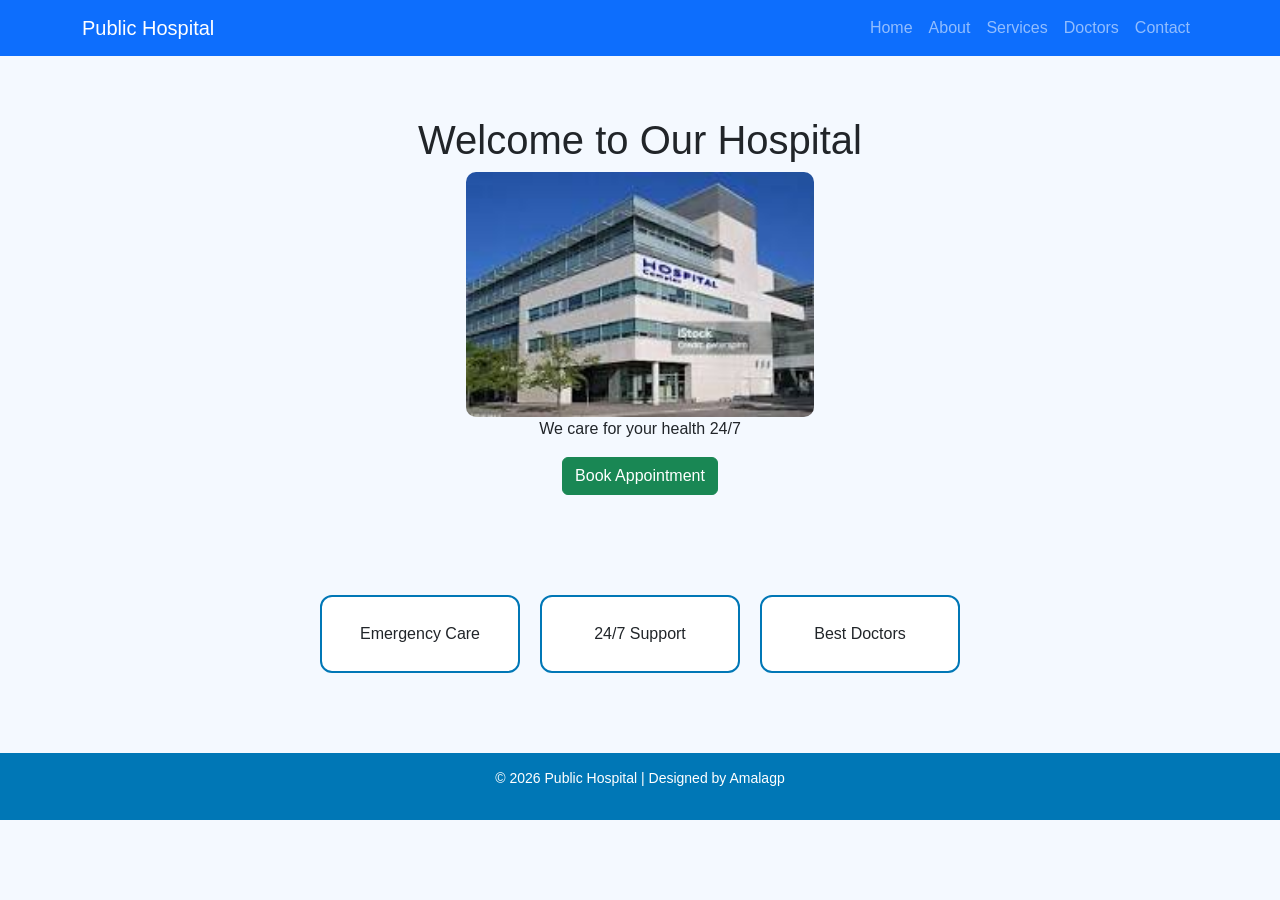
<file: index.html>
<!DOCTYPE html>
<html>
<head>
  <title>Hospital Management - Home</title>
  <link href="https://cdn.jsdelivr.net/npm/bootstrap@5.3.0/dist/css/bootstrap.min.css" rel="stylesheet">
  <link rel="stylesheet" href="home.css">
</head>
<body>

<nav class="navbar navbar-expand-lg navbar-dark bg-primary">
  <div class="container">
    <a class="navbar-brand" href="#">Public Hospital</a>

    <button class="navbar-toggler" data-bs-toggle="collapse" data-bs-target="#menu">
      <span class="navbar-toggler-icon"></span>
    </button>

    <div class="collapse navbar-collapse" id="menu">
      <ul class="navbar-nav ms-auto">
        <li class="nav-item"><a class="nav-link" href="home.html">Home</a></li>
        <li class="nav-item"><a class="nav-link" href="about.html">About</a></li>
        <li class="nav-item"><a class="nav-link" href="services.html">Services</a></li>
        <li class="nav-item"><a class="nav-link" href="doctors.html">Doctors</a></li>
        <li class="nav-item"><a class="nav-link" href="contact.html">Contact</a></li>
      </ul>
    </div>
  </div>
</nav>

<section class="hero">
  <h1>Welcome to Our Hospital</h1>

  <!--image-->
  <img src="images/hospital.jpg" class="hero-img">

  <p>We care for your health 24/7</p>

  <button class="btn btn-success" data-bs-toggle="modal" data-bs-target="#book">
    Book Appointment
  </button>
</section>

<!-- hero -->
<div class="modal fade" id="book">
  <div class="modal-dialog modal-dialog-centered">
    <div class="modal-content p-4 rounded-3">

      <h4 class="text-center mb-3">Book Appointment</h4>

      <label class="form-label">Name</label>
      <input type="text" class="form-control mb-2" placeholder="Enter your name">

      <label class="form-label">Date</label>
      <input type="date" class="form-control mb-3">

      <button class="btn btn-primary w-100 py-2" data-bs-dismiss="modal">
        Submit
      </button>

    </div>
  </div>
</div>
<section class="cards">
  <div class="service-card">Emergency Care</div>
  <div class="service-card">24/7 Support</div>
  <div class="service-card">Best Doctors</div>
</section>
<footer class="footer">
  <p>© 2026 Public Hospital | Designed by Amalagp</p>
</footer>
    <script src="https://cdn.jsdelivr.net/npm/bootstrap@5.3.0/dist/js/bootstrap.bundle.min.js"></script>
</body>
</html>
</file>
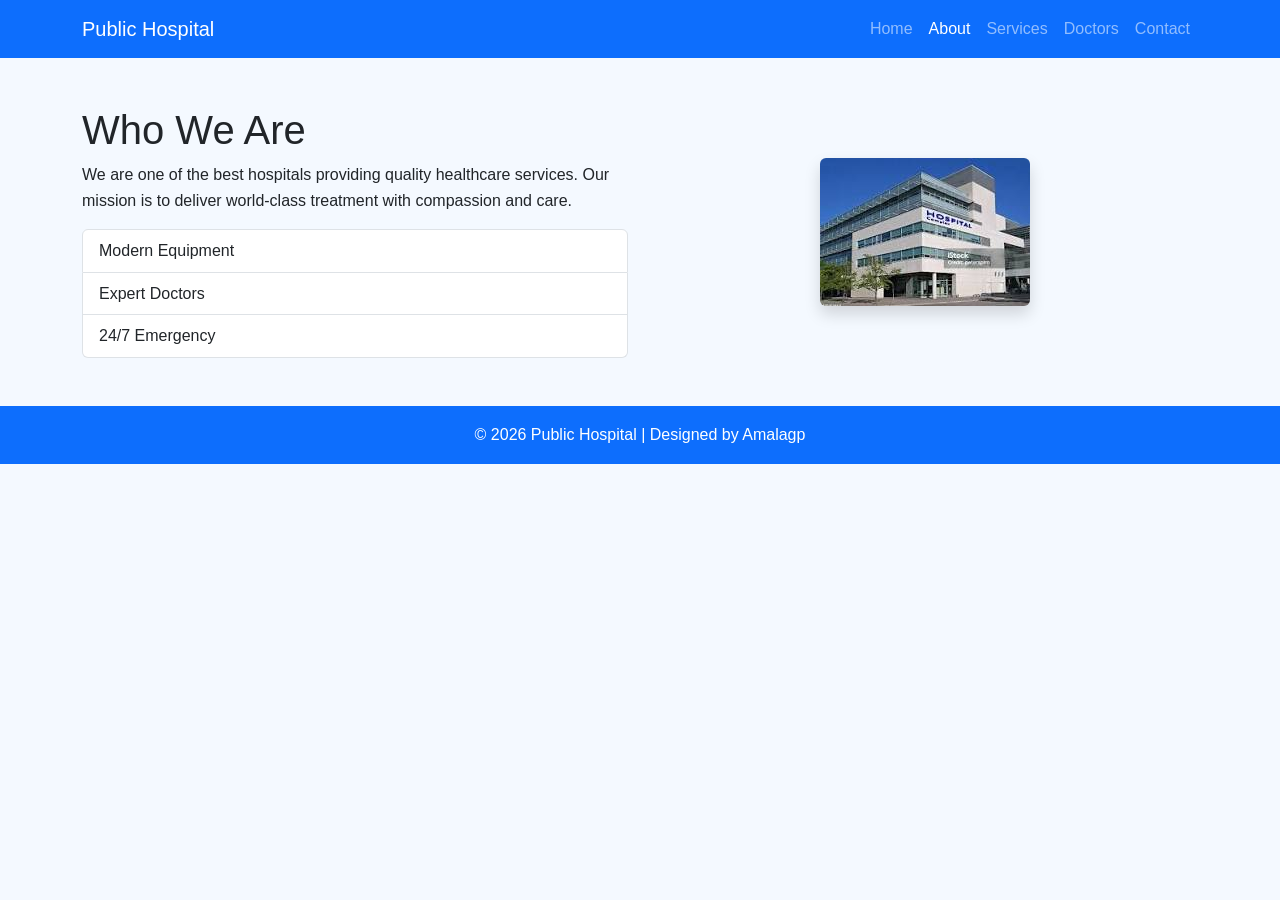
<file: about.html>
<!DOCTYPE html>
<html>
<head>
  <title>About Hospital</title>
  <link href="https://cdn.jsdelivr.net/npm/bootstrap@5.3.0/dist/css/bootstrap.min.css" rel="stylesheet">
<link rel="stylesheet" href="about.css">
</head>
<body>

<nav class="navbar navbar-expand-lg navbar-dark bg-primary">
  <div class="container">
    <a class="navbar-brand" href="#">Public Hospital</a>

    <button class="navbar-toggler" data-bs-toggle="collapse" data-bs-target="#menu">
      <span class="navbar-toggler-icon"></span>
    </button>

    <div class="collapse navbar-collapse" id="menu">
      <ul class="navbar-nav ms-auto">
        <li class="nav-item"><a class="nav-link" href="home.html">Home</a></li>
        <li class="nav-item"><a class="nav-link active" href="about.html">About</a></li>
        <li class="nav-item"><a class="nav-link" href="services.html">Services</a></li>
        <li class="nav-item"><a class="nav-link" href="doctors.html">Doctors</a></li>
        <li class="nav-item"><a class="nav-link" href="contact.html">Contact</a></li>
      </ul>
    </div>
  </div>
</nav>

<section class="container my-5">
  <div class="row align-items-center">

    <!-- TEXT -->
    <div class="col-md-6">
      <h1>Who We Are</h1>
      <p>
        We are one of the best hospitals providing quality healthcare services.
        Our mission is to deliver world-class treatment with compassion and care.
      </p>

      <ul class="list-group">
        <li class="list-group-item">Modern Equipment</li>
        <li class="list-group-item">Expert Doctors</li>
        <li class="list-group-item">24/7 Emergency</li>
      </ul>
    </div>

    <!-- IMAGE -->
    <div class="col-md-6 text-center">
      <img src="images/hospital.jpg" class="img-fluid rounded shadow">
    </div>

  </div>
</section>

<!-- FOOTER -->
<footer class="bg-primary text-white text-center p-3">
  <p class="mb-0">© 2026 Public Hospital | Designed by Amalagp</p>
</footer>
    <script src="https://cdn.jsdelivr.net/npm/bootstrap@5.3.0/dist/js/bootstrap.bundle.min.js"></script>
</body>
</html>
</file>
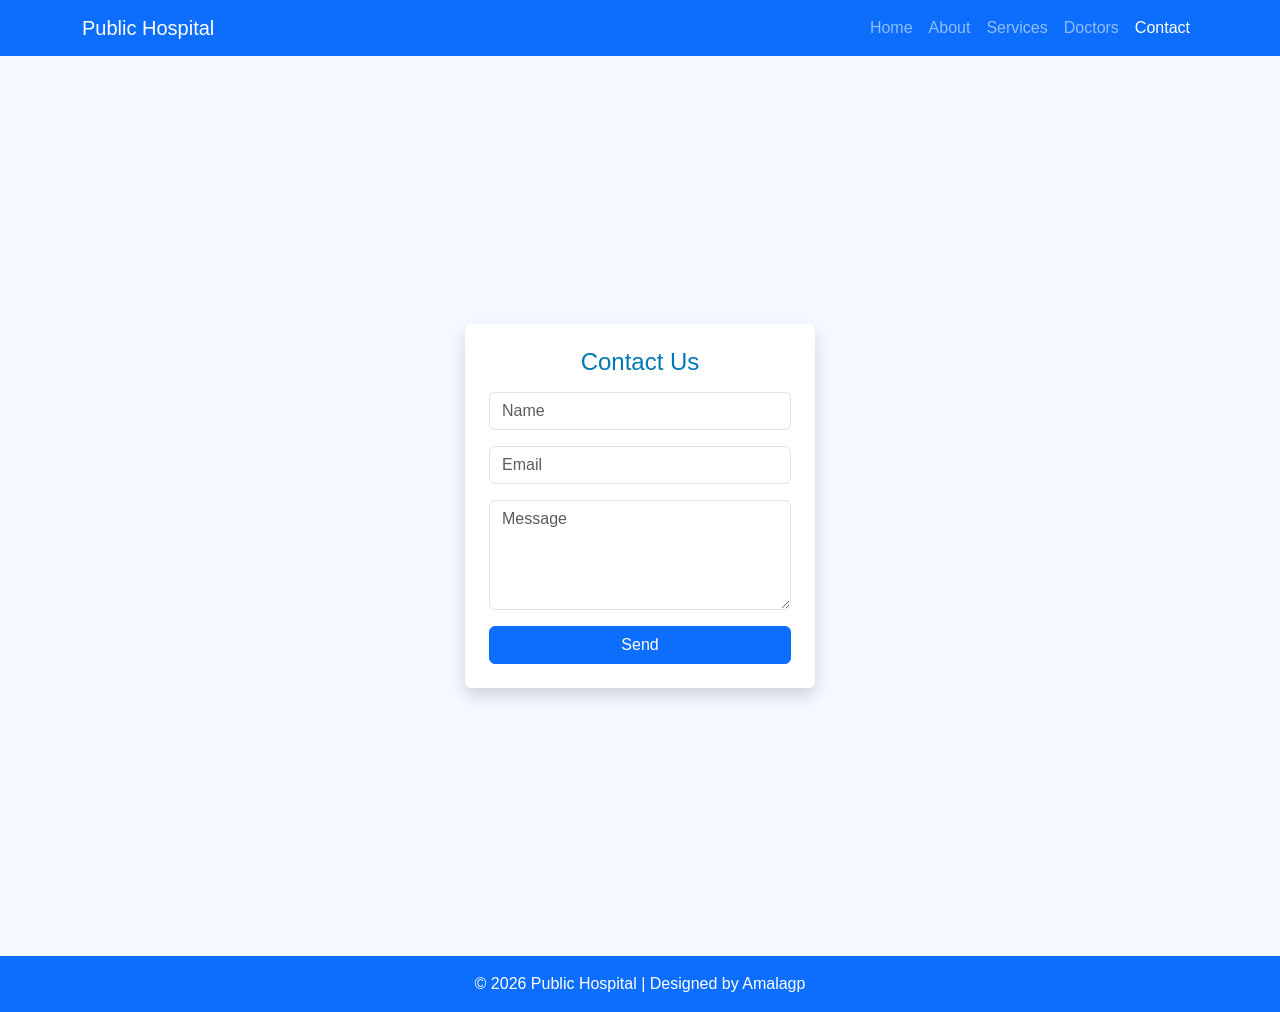
<file: contact.html>
<!DOCTYPE html>
<html lang="en">
<head>
  <meta charset="UTF-8">
  <title>Contact | City Hospital</title>
  <link href="https://cdn.jsdelivr.net/npm/bootstrap@5.3.0/dist/css/bootstrap.min.css" rel="stylesheet">
  <link rel="stylesheet" href="contact.css">
</head>

<body>

<!-- NAVBAR -->
<nav class="navbar navbar-expand-lg navbar-dark bg-primary">
  <div class="container">
    <a class="navbar-brand" href="#">Public Hospital</a>

    <button class="navbar-toggler" data-bs-toggle="collapse" data-bs-target="#menu">
      <span class="navbar-toggler-icon"></span>
    </button>

    <div class="collapse navbar-collapse" id="menu">
      <ul class="navbar-nav ms-auto">
        <li class="nav-item"><a class="nav-link" href="home.html">Home</a></li>
        <li class="nav-item"><a class="nav-link" href="about.html">About</a></li>
        <li class="nav-item"><a class="nav-link" href="services.html">Services</a></li>
        <li class="nav-item"><a class="nav-link" href="doctors.html">Doctors</a></li>
        <li class="nav-item"><a class="nav-link active" href="contact.html">Contact</a></li>
      </ul>
    </div>
  </div>
</nav>

<!-- CONTACT -->
<section class="contact d-flex justify-content-center align-items-center vh-100">
  
  <form class="p-4 shadow rounded bg-white" style="width: 350px;">
    
    <h4 class="text-center mb-3">Contact Us</h4>

    <input type="text" class="form-control mb-3" placeholder="Name" required>
    
    <input type="email" class="form-control mb-3" placeholder="Email" required>
    
    <textarea class="form-control mb-3" rows="4" placeholder="Message" required></textarea>
    
    <button type="submit" class="btn btn-primary w-100">Send</button>

    <!-- MESSAGE -->
    <div class="alert alert-success mt-3 text-center d-none" id="msg">
      Message sent successfully!
    </div>

  </form>

</section>

<!-- FOOTER -->
<footer class="bg-primary text-white text-center p-3">
  <p class="mb-0">© 2026 Public Hospital | Designed by Amalagp</p>
</footer>
<script src="https://cdn.jsdelivr.net/npm/bootstrap@5.3.0/dist/js/bootstrap.bundle.min.js"></script>

<script>
  const form = document.querySelector("form");
  const msg = document.getElementById("msg");

  form.addEventListener("submit", function(e) {
    e.preventDefault();

    msg.classList.remove("d-none");

    setTimeout(() => {
      msg.classList.add("d-none");
      form.reset();
    }, 2000);
  });
</script>

</body>
</html>
</file>
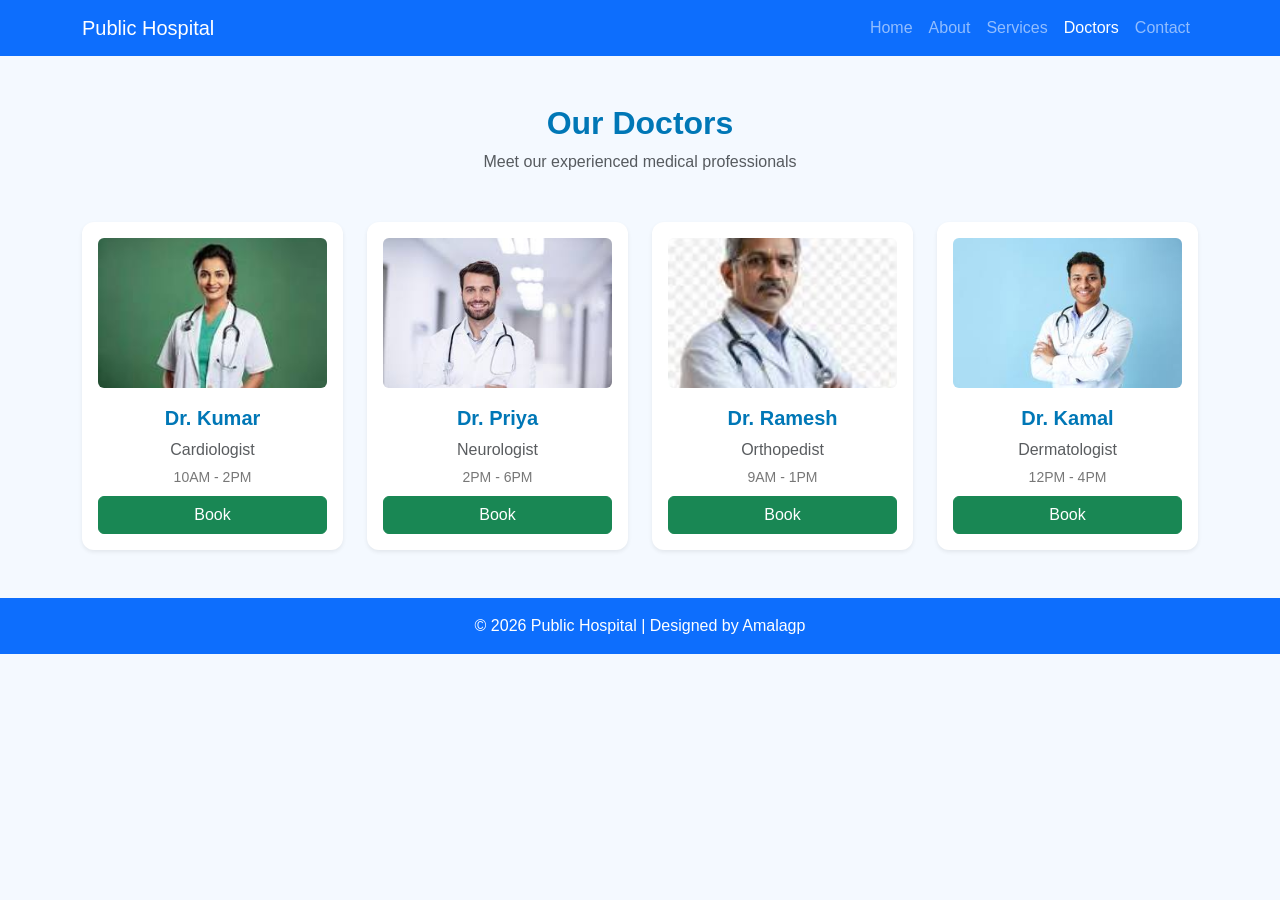
<file: doctors.html>
<!DOCTYPE html>
<html lang="en">
<head>
  <meta charset="UTF-8">
  <title>Doctors | Public Hospital</title>
  <link href="https://cdn.jsdelivr.net/npm/bootstrap@5.3.0/dist/css/bootstrap.min.css" rel="stylesheet">
  <link rel="stylesheet" href="doctors.css">
</head>

<body>

<!-- NAVBAR -->
<nav class="navbar navbar-expand-lg navbar-dark bg-primary">
  <div class="container">
    <a class="navbar-brand" href="#">Public Hospital</a>

    <button class="navbar-toggler" data-bs-toggle="collapse" data-bs-target="#menu">
      <span class="navbar-toggler-icon"></span>
    </button>

    <div class="collapse navbar-collapse" id="menu">
      <ul class="navbar-nav ms-auto">
        <li class="nav-item"><a class="nav-link" href="home.html">Home</a></li>
        <li class="nav-item"><a class="nav-link" href="about.html">About</a></li>
        <li class="nav-item"><a class="nav-link" href="services.html">Services</a></li>
        <li class="nav-item"><a class="nav-link active" href="doctors.html">Doctors</a></li>
        <li class="nav-item"><a class="nav-link" href="contact.html">Contact</a></li>
      </ul>
    </div>
  </div>
</nav>

<!-- TITLE -->
<section class="container my-5">
  <div class="text-center mb-5">
    <h2 class="fw-bold">Our Doctors</h2>
    <p class="text-muted">Meet our experienced medical professionals</p>
  </div>

  <!-- CARDS -->
  <div class="row g-4">

    <!-- Doctor 1 -->
    <div class="col-md-3 col-sm-6">
      <div class="card doctor-card text-center p-3 shadow-sm">
        <img src="images/doctor2.jpg" class="img-fluid rounded mb-2" alt="Doctor">
        <h5>Dr. Kumar</h5>
        <p class="text-muted">Cardiologist</p>
        <span>10AM - 2PM</span>
        <button class="btn btn-success mt-2 book-btn">Book</button>
      </div>
    </div>

    <!-- Doctor 2 -->
    <div class="col-md-3 col-sm-6">
      <div class="card doctor-card text-center p-3 shadow-sm">
        <img src="images/doctor1.jpg" class="img-fluid rounded mb-2" alt="Doctor">
        <h5>Dr. Priya</h5>
        <p class="text-muted">Neurologist</p>
        <span>2PM - 6PM</span>
        <button class="btn btn-success mt-2 book-btn">Book</button>
      </div>
    </div>

    <!-- Doctor 3 -->
    <div class="col-md-3 col-sm-6">
      <div class="card doctor-card text-center p-3 shadow-sm">
        <img src="images/doctor3.jpg" class="img-fluid rounded mb-2" alt="Doctor">
        <h5>Dr. Ramesh</h5>
        <p class="text-muted">Orthopedist</p>
        <span>9AM - 1PM</span>
        <button class="btn btn-success mt-2 book-btn">Book</button>
      </div>
    </div>

    <!-- Doctor 4 -->
    <div class="col-md-3 col-sm-6">
      <div class="card doctor-card text-center p-3 shadow-sm">
        <img src="images/doctor4.jpg" class="img-fluid rounded mb-2" alt="Doctor">
        <h5>Dr. Kamal</h5>
        <p class="text-muted">Dermatologist</p>
        <span>12PM - 4PM</span>
        <button class="btn btn-success mt-2 book-btn">Book</button>
      </div>
    </div>

  </div>
</section>

<!-- MESSAGE -->
<div id="msg" class="alert alert-success text-center d-none mx-3">
  Booking successful!
</div>

<!-- FOOTER -->
<footer class="bg-primary text-white text-center p-3">
  <p class="mb-0">© 2026 Public Hospital | Designed by Amalagp</p>
</footer>

<script src="https://cdn.jsdelivr.net/npm/bootstrap@5.3.0/dist/js/bootstrap.bundle.min.js"></script>
<script>
  const msg = document.getElementById("msg");

  document.querySelectorAll(".book-btn").forEach(btn => {
    btn.addEventListener("click", function () {

      const card = this.closest(".doctor-card");

      const name = card.querySelector("h5").innerText;
      const time = card.querySelector("span").innerText;

      const booking = {
        doctor: name,
        time: time,
        date: new Date().toLocaleString()
      };

      // Get existing bookings
      let bookings = JSON.parse(localStorage.getItem("bookings")) || [];

      // Add new booking
      bookings.push(booking);

      // Save back
      localStorage.setItem("bookings", JSON.stringify(bookings));

      // Show message
      msg.classList.remove("d-none");

      setTimeout(() => {
        msg.classList.add("d-none");
      }, 2000);
    });
  });
</script>

</body>
</html>
</file>
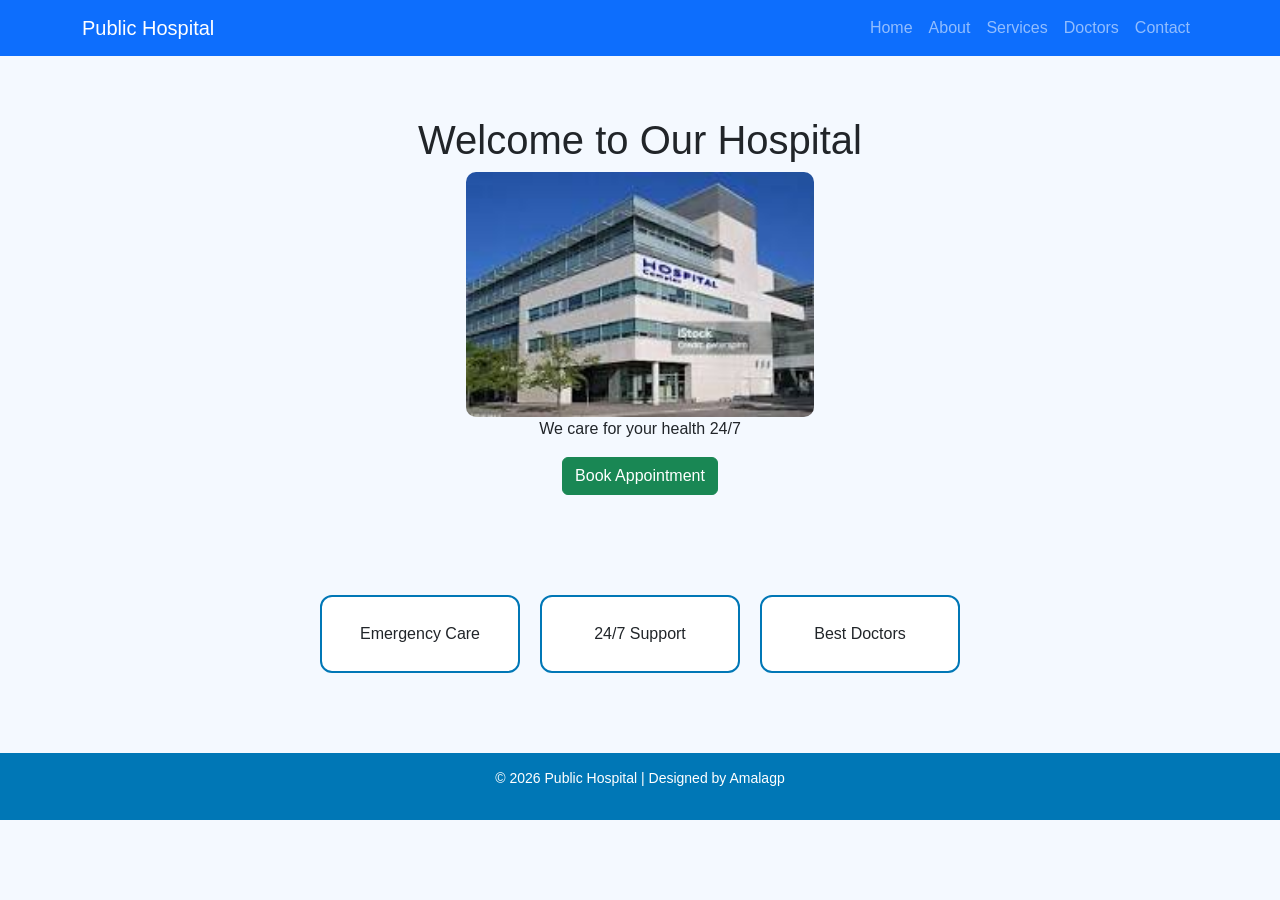
<file: home.html>
<!DOCTYPE html>
<html>
<head>
  <title>Hospital Management - Home</title>
  <link href="https://cdn.jsdelivr.net/npm/bootstrap@5.3.0/dist/css/bootstrap.min.css" rel="stylesheet">
  <link rel="stylesheet" href="home.css">
</head>
<body>

<nav class="navbar navbar-expand-lg navbar-dark bg-primary">
  <div class="container">
    <a class="navbar-brand" href="#">Public Hospital</a>

    <button class="navbar-toggler" data-bs-toggle="collapse" data-bs-target="#menu">
      <span class="navbar-toggler-icon"></span>
    </button>

    <div class="collapse navbar-collapse" id="menu">
      <ul class="navbar-nav ms-auto">
        <li class="nav-item"><a class="nav-link" href="home.html">Home</a></li>
        <li class="nav-item"><a class="nav-link" href="about.html">About</a></li>
        <li class="nav-item"><a class="nav-link" href="services.html">Services</a></li>
        <li class="nav-item"><a class="nav-link" href="doctors.html">Doctors</a></li>
        <li class="nav-item"><a class="nav-link" href="contact.html">Contact</a></li>
      </ul>
    </div>
  </div>
</nav>

<section class="hero">
  <h1>Welcome to Our Hospital</h1>

  <!--image-->
  <img src="images/hospital.jpg" class="hero-img">

  <p>We care for your health 24/7</p>

  <button class="btn btn-success" data-bs-toggle="modal" data-bs-target="#book">
    Book Appointment
  </button>
</section>

<!-- hero -->
<div class="modal fade" id="book">
  <div class="modal-dialog modal-dialog-centered">
    <div class="modal-content p-4 rounded-3">

      <h4 class="text-center mb-3">Book Appointment</h4>

      <label class="form-label">Name</label>
      <input type="text" class="form-control mb-2" placeholder="Enter your name">

      <label class="form-label">Date</label>
      <input type="date" class="form-control mb-3">

      <button class="btn btn-primary w-100 py-2" data-bs-dismiss="modal">
        Submit
      </button>

    </div>
  </div>
</div>
<section class="cards">
  <div class="service-card">Emergency Care</div>
  <div class="service-card">24/7 Support</div>
  <div class="service-card">Best Doctors</div>
</section>
<footer class="footer">
  <p>© 2026 Public Hospital | Designed by Amalagp</p>
</footer>
    <script src="https://cdn.jsdelivr.net/npm/bootstrap@5.3.0/dist/js/bootstrap.bundle.min.js"></script>
</body>
</html>
</file>
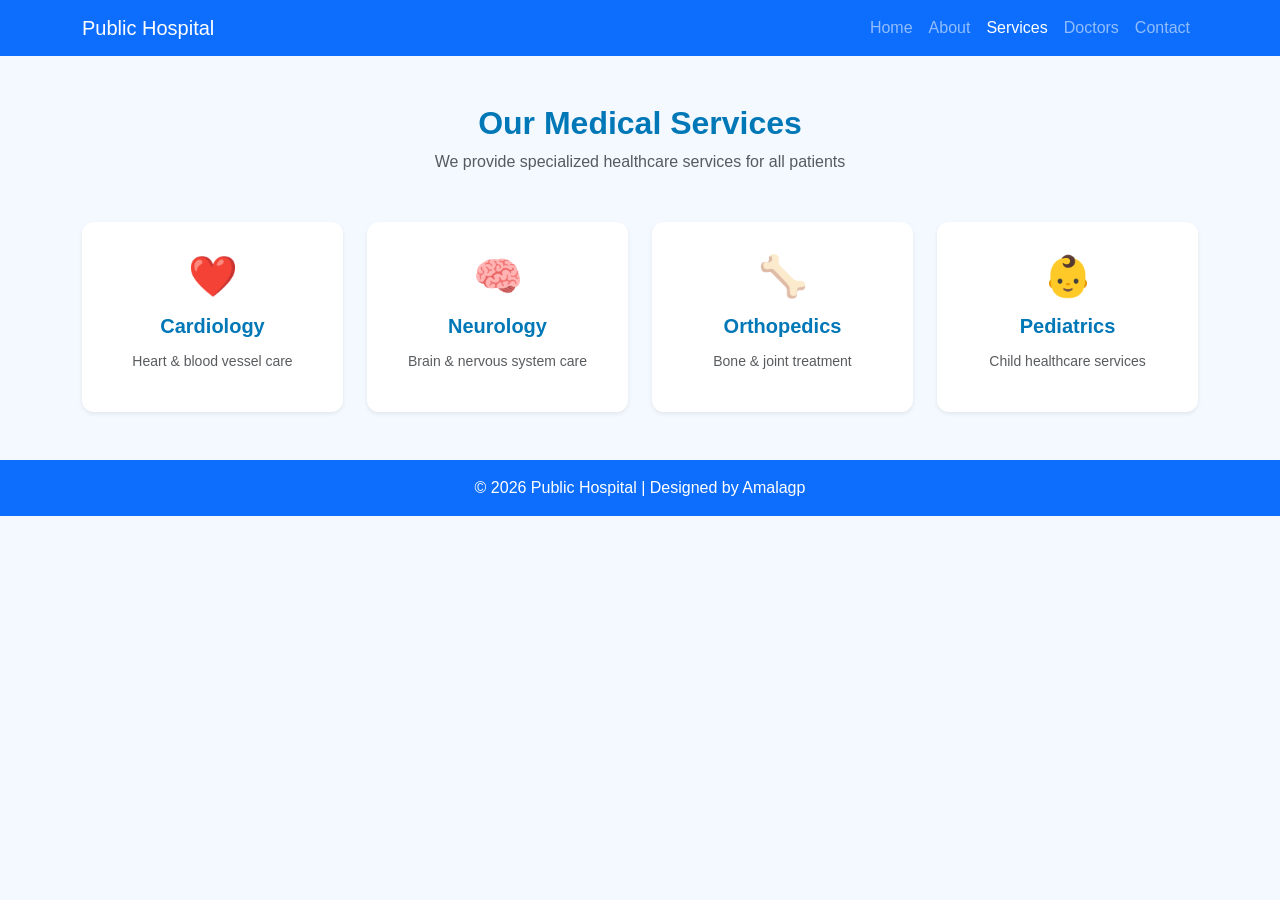
<file: services.html>
<!DOCTYPE html>
<html lang="en">
<head>
  <meta charset="UTF-8">
  <title>Services | Public Hospital</title>
  <link href="https://cdn.jsdelivr.net/npm/bootstrap@5.3.0/dist/css/bootstrap.min.css" rel="stylesheet">
  <link rel="stylesheet" href="services.css">
</head>

<body>

<!-- NAVBAR -->
<nav class="navbar navbar-expand-lg navbar-dark bg-primary">
  <div class="container">
    <a class="navbar-brand" href="#">Public Hospital</a>

    <button class="navbar-toggler" data-bs-toggle="collapse" data-bs-target="#menu">
      <span class="navbar-toggler-icon"></span>
    </button>

    <div class="collapse navbar-collapse" id="menu">
      <ul class="navbar-nav ms-auto">
        <li class="nav-item"><a class="nav-link" href="home.html">Home</a></li>
        <li class="nav-item"><a class="nav-link" href="about.html">About</a></li>
        <li class="nav-item"><a class="nav-link active" href="services.html">Services</a></li>
        <li class="nav-item"><a class="nav-link" href="doctors.html">Doctors</a></li>
        <li class="nav-item"><a class="nav-link" href="contact.html">Contact</a></li>
      </ul>
    </div>
  </div>
</nav>

<!-- SECTION TITLE -->
<section class="container my-5">
  <div class="text-center mb-5">
    <h2 class="fw-bold">Our Medical Services</h2>
    <p class="text-muted">We provide specialized healthcare services for all patients</p>
  </div>

  <!-- SERVICES -->
  <div class="row g-4">

    <div class="col-md-3 col-sm-6">
      <div class="card service-card text-center p-4 shadow-sm">
        <div class="icon">❤️</div>
        <h5 class="mt-2">Cardiology</h5>
        <p class="text-muted small">Heart & blood vessel care</p>
      </div>
    </div>

    <div class="col-md-3 col-sm-6">
      <div class="card service-card text-center p-4 shadow-sm">
        <div class="icon">🧠</div>
        <h5 class="mt-2">Neurology</h5>
        <p class="text-muted small">Brain & nervous system care</p>
      </div>
    </div>

    <div class="col-md-3 col-sm-6">
      <div class="card service-card text-center p-4 shadow-sm">
        <div class="icon">🦴</div>
        <h5 class="mt-2">Orthopedics</h5>
        <p class="text-muted small">Bone & joint treatment</p>
      </div>
    </div>

    <div class="col-md-3 col-sm-6">
      <div class="card service-card text-center p-4 shadow-sm">
        <div class="icon">👶</div>
        <h5 class="mt-2">Pediatrics</h5>
        <p class="text-muted small">Child healthcare services</p>
      </div>
    </div>

  </div>
</section>

<!-- FOOTER -->
<footer class="bg-primary text-white text-center p-3">
  <p class="mb-0">© 2026 Public Hospital | Designed by Amalagp</p>
</footer>

<script src="https://cdn.jsdelivr.net/npm/bootstrap@5.3.0/dist/js/bootstrap.bundle.min.js"></script>

<script>
  document.querySelectorAll(".service-card").forEach(card => {
    card.addEventListener("click", () => {
      alert(card.querySelector("h5").innerText + " selected");
    });
  });
</script>

</body>
</html>
</file>
<file: home.css>
body {
  margin: 0;
  font-family: Arial;
  background: #f4f9ff;
}

/* HERO */
.hero {
  text-align: center;
  padding: 60px;
  animation: fadeIn 1s ease-in;
}

.hero-img {
  width: 30%;
  max-height: 250px;
  object-fit: cover;
  border-radius: 10px;
  display: block;
  margin: auto;
  animation: floatMove 3s ease-in-out infinite;
}

/* ANIMATION */
@keyframes floatMove {
  0% { transform: translateY(0px); }
  50% { transform: translateY(-20px); }
  100% { transform: translateY(0px); }
}

/* BUTTON */
.hero .btn {
  transition: 0.3s;
}

.hero .btn:hover {
  transform: scale(1.05);
}

/*CARDS*/
.cards {
  display: flex;
  justify-content: center;
  align-items: center;
  gap: 20px;
  padding: 40px;
  flex-wrap: wrap;
}

/* SERVICE CARDS */
.service-card {
  background: white;
  padding: 25px;
  border: 2px solid #0077b6;
  width: 200px;
  text-align: center;
  border-radius: 12px;
  transition: all 0.3s ease;
  cursor: pointer;
}

.service-card:hover {
  transform: translateY(-10px);
  background: #caf0f8;
  box-shadow: 0 10px 25px rgba(0,0,0,0.15);
}

/* ANIMATION */
@keyframes fadeIn {
  from {opacity: 0;}
  to {opacity: 1;}
}

/* FOOTER */
.footer {
  background: #0077b6;
  color: white;
  text-align: center;
  padding: 15px;
  margin-top: 40px;
  font-size: 14px;
}

/* RESPONSIVE */
@media (max-width: 768px) {
  .hero {
    padding: 30px;
  }

  .hero-img {
    width: 80%;
  }

  .cards {
    flex-direction: column;
    align-items: center;
  }

  .service-card {
    width: 80%;
  }
}
</file>
<file: about.css>
body {
  margin: 0;
  font-family: Arial, sans-serif;
  background: #f4f9ff;
  line-height: 1.6;
}

/* ABOUT*/
.about {
  max-width: 900px;
  margin: 50px auto;
  padding: 40px;
  background: white;
  border-radius: 12px;
  box-shadow: 0 10px 25px rgba(0,0,0,0.1);

  animation: fadeIn 1s ease-in;
}

/* TITLE */
.about h1 {
  color: #0077b6;
  margin-bottom: 15px;
  font-size: 32px;
}

/* PARAGRAPH */
.about p {
  color: #555;
  margin-bottom: 20px;
}

/* LIST */
.about ul {
  list-style: none;
  padding: 0;
}

.about li {
  padding: 12px;
  margin-bottom: 12px;
  background: #eaf6ff;
  border-left: 5px solid #0077b6;
  border-radius: 5px;

  transition: all 0.3s ease;
  cursor: pointer;
}

.about li:hover {
  transform: translateX(8px);
  background: #caf0f8;
}

/*IMAGE*/
.about img {
  width: 100%;
  border-radius: 10px;
  margin-top: 20px;
  box-shadow: 0 5px 15px rgba(0,0,0,0.1);
}

/* ANIMATION */
@keyframes fadeIn {
  from {
    opacity: 0;
    transform: translateY(30px);
  }
  to {
    opacity: 1;
    transform: translateY(0);
  }
}

/* RESPONSIVE */
@media (max-width: 768px) {
  .about {
    padding: 25px;
    margin: 20px;
  }

  .about h1 {
    font-size: 24px;
  }

  .about li {
    font-size: 14px;
  }
}
</file>
<file: contact.css>
body {
  margin: 0;
  font-family: Arial, sans-serif;
  background: #f4f9ff;
}

/* CONTACT */
.contact {
  min-height: 100vh;
  display: flex;
  justify-content: center;
  align-items: center;
}

/* FORM */
.contact form {
  width: 350px;
  background: #ffffff;
  border-radius: 12px;
  transition: all 0.3s ease;
}

/* HOVER */
.contact form:hover {
  transform: translateY(-5px);
  box-shadow: 0 10px 25px rgba(0, 0, 0, 0.15);
}

/* TITLE */
.contact h4 {
  color: #0077b6;
}

/* INPUT & FOCUS*/
.contact input:focus,
.contact textarea:focus {
  border-color: #0077b6;
  box-shadow: 0 0 5px rgba(0, 119, 182, 0.3);
}

/* BUTTON */
.contact .btn {
  transition: 0.3s;
}

.contact .btn:hover {
  transform: scale(1.05);
}

/* SUCCESS */
#msg {
  transition: all 0.3s ease;
}

/* FOOTER */
footer {
  margin-top: auto;
}

/* RESPONSIVE */
@media (max-width: 768px) {
  .contact form {
    width: 90%;
  }
}
</file>
<file: doctors.css>
body {
  margin: 0;
  font-family: Arial, sans-serif;
  background: #f4f9ff;
}

/* TITLE */
h2 {
  color: #0077b6;
}

/* CARD */
.doctor-card {
  border: none;
  border-radius: 12px;
  transition: all 0.3s ease;
  cursor: pointer;
  background: #ffffff;
}

/* HOVER */
.doctor-card:hover {
  transform: translateY(-10px);
  box-shadow: 0 15px 30px rgba(0,0,0,0.2);
  background: #eaf6ff;
}

/* IMAGE */
.doctor-card img {
  width: 100%;
  height: 150px;
  object-fit: cover;
  border-radius: 10px;
}

/* NAME */
.doctor-card h5 {
  color: #0077b6;
  margin-top: 10px;
  font-weight: 600;
}

/* SPECIALIZATION */
.doctor-card p {
  margin-bottom: 5px;
  color: #555;
}

/* TIMING */
.doctor-card span {
  font-size: 14px;
  color: #777;
}

/* BUTTON */
.book-btn {
  transition: all 0.3s ease;
}

.book-btn:hover {
  transform: scale(1.05);
}

/* CLICK */
.doctor-card:active {
  transform: scale(0.98);
}

/* MESSAGE */
#msg {
  transition: all 0.3s ease;
}

/* RESPONSIVE */
@media (max-width: 768px) {
  .doctor-card img {
    height: 120px;
  }
}
</file>
<file: services.css>
body {
  margin: 0;
  font-family: Arial, sans-serif;
  background: #f4f9ff;
}

/* TITLE */
h2 {
  color: #0077b6;
}

/* SERVICE CARD */
.service-card {
  border: none;
  border-radius: 12px;
  transition: all 0.3s ease;
  cursor: pointer;
}

/* HOVER */
.service-card:hover {
  transform: translateY(-10px);
  box-shadow: 0 15px 30px rgba(0,0,0,0.2);
  background: #eaf6ff;
}

/* ICON */
.icon {
  font-size: 40px;
  transition: 0.3s;
}

/*ANIMATION AND HOVER */
.service-card:hover .icon {
  transform: scale(1.2);
}

/* TITLE */
.service-card h5 {
  color: #0077b6;
  font-weight: 600;
}

/* DESCRIPTION */
.service-card p {
  margin-top: 5px;
}

/* CLICK */
.service-card:active {
  transform: scale(0.98);
}

/* ALERT MESSAGE */
#msg {
  transition: 0.3s;
}

/* RESPONSIVE */
@media (max-width: 768px) {
  .service-card {
    padding: 25px;
  }
}
</file>
